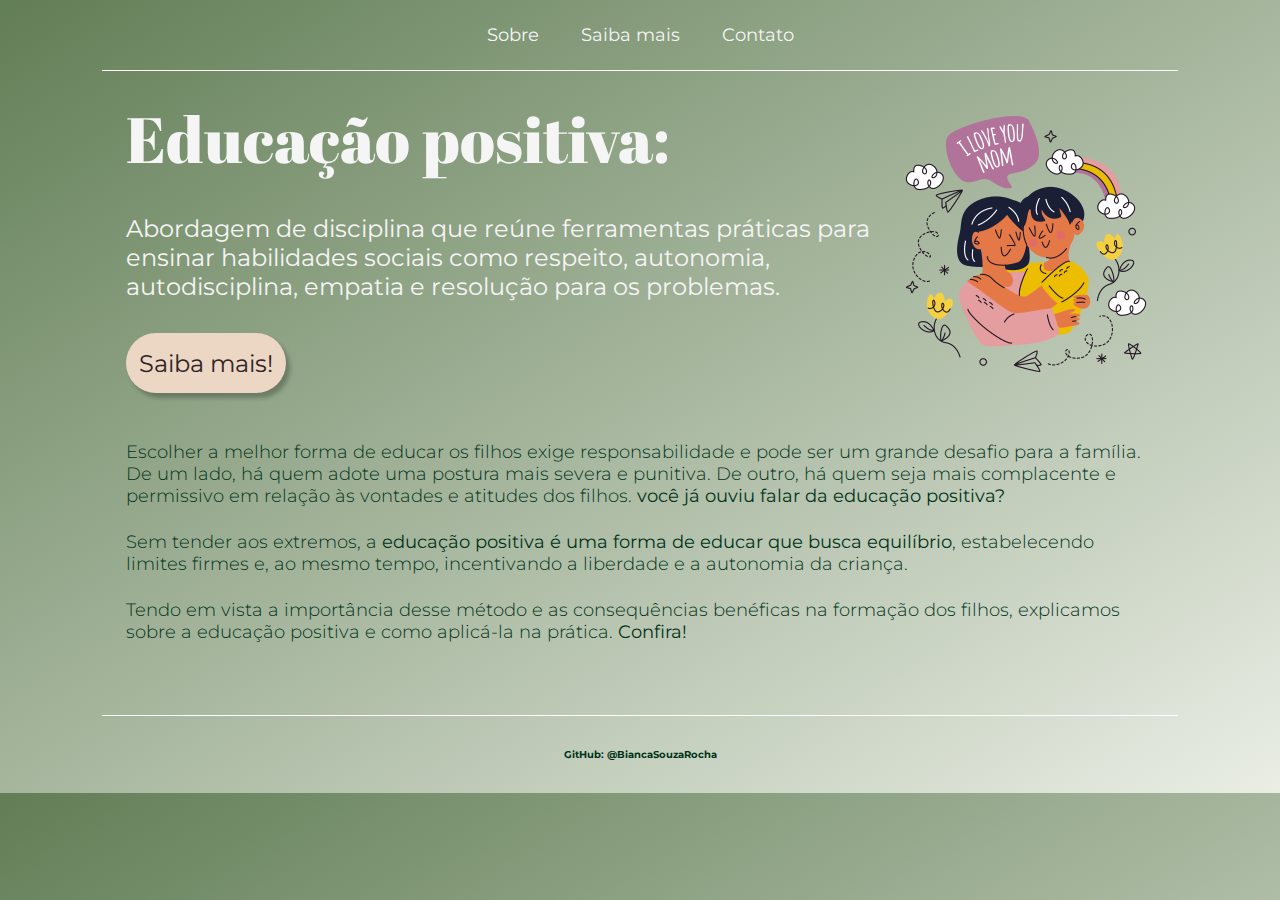
<file: index.html>
<!DOCTYPE html>
<html lang="pt-BR">
<head>
    <meta charset="UTF-8">
    <meta name="viewport" content="width=device-width, initial-scale=1.0">
    <meta naem="description" content="Saiba o que é eduacação positiva e como ela funciona.">
    <title>Home | Saiba tudo sobre educação positiva! </title>
    <link rel="stylesheet" type= "text/css" href="style.css">

</head>
<body>
    <header class= "cabecalho">
        <nav class= "cabecalho-menu">
            <a class="menu" href="index.html"> Sobre </a>
            <a class="menu" href="informacoes.html"> Saiba mais</a>
            <a class="menu" href="contato.html"> Contato </a>
        </nav>
    </header>

    <main class="conteudo">
        <section class="conteudo-principal">
            <div class="conteudo-principal-escrito">
                <h1 class="titulo">Educação positiva:</h1>
                <h2 class="subtitulo">Abordagem de disciplina que reúne ferramentas práticas para ensinar habilidades sociais como respeito, autonomia, autodisciplina, empatia e resolução para os problemas.</h2>
                <button class="conteudo-principal-botao">Saiba mais!</button>
            </div>
            <img class= "imagem-principal" src="assets/img/educacao.png" alt="You can do it">
        </section>

        <section class = "conteudo-secundario">
        <p class="conteudo-secundario-paragrafo"> Escolher a melhor forma de educar os filhos exige responsabilidade e pode ser um grande desafio para a família. De um lado, há quem adote uma postura mais severa e punitiva. De outro, há quem seja mais complacente e permissivo em relação às vontades e atitudes dos filhos. <strong> você já ouviu falar da educação positiva?</strong>

        <p class="conteudo-secundario-paragrafo">Sem tender aos extremos, a <strong> educação positiva é uma forma de educar que busca equilíbrio</strong>, estabelecendo limites firmes e, ao mesmo tempo, incentivando a liberdade e a autonomia da criança.</p>
            
        <p class="conteudo-secundario-paragrafo">Tendo em vista a importância desse método e as consequências benéficas na formação dos filhos, explicamos sobre a educação positiva e como aplicá-la na prática. <strong>Confira!</strong></p>

        </section>
    </main>

    <footer class= "rodape">

        <p class= "rodape-paragrafo"> <strong> GitHub: @BiancaSouzaRocha </strong><p>

    </footer>
</body>
</html>
</file>
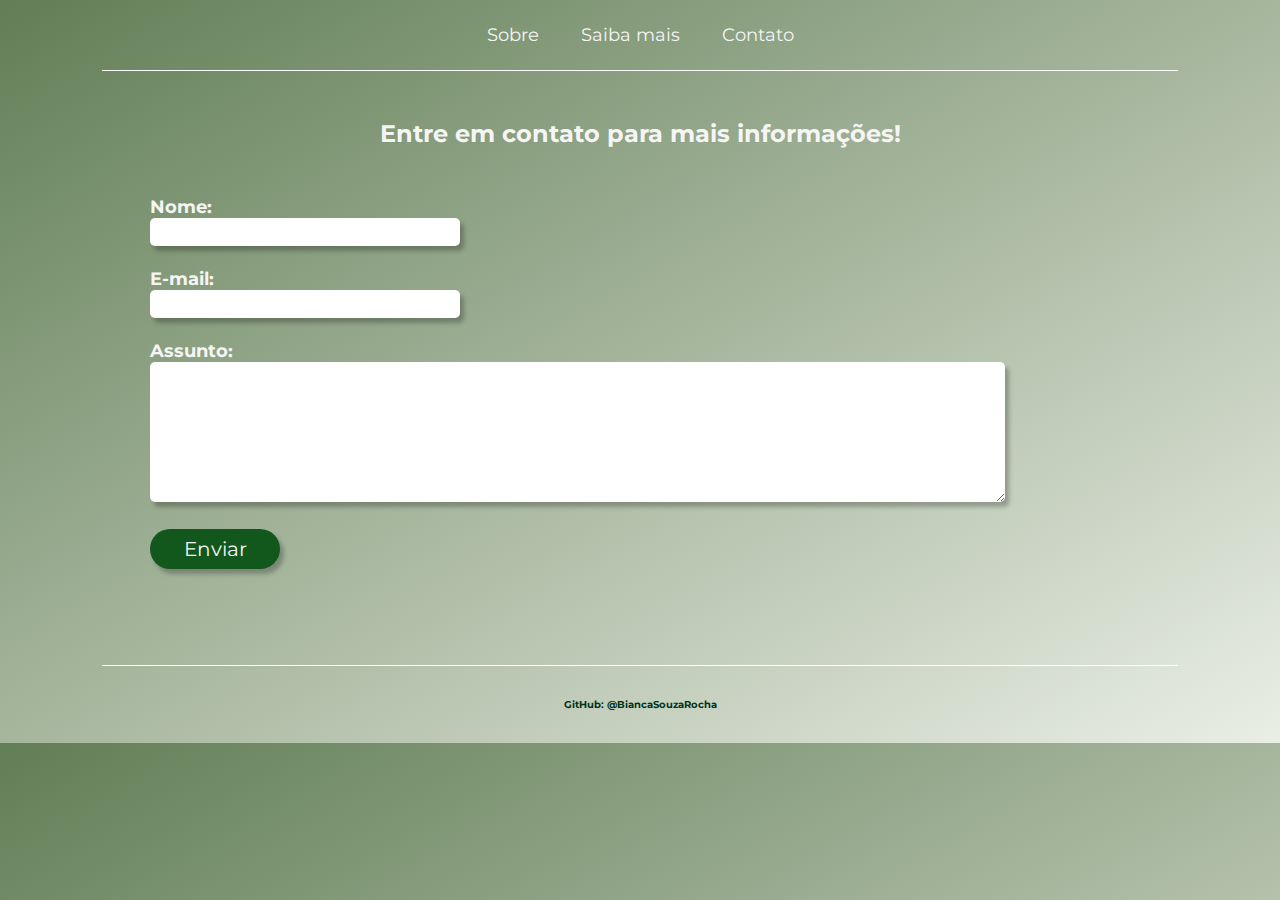
<file: contato.html>
<!DOCTYPE html>
<html lang="pt-BR">
<head>
    <meta charset="UTF-8">
    <meta http-equiv="X-UA-Compatible" content="IE=edge">
    <meta name="viewport" content="width=device-width, initial-scale=1.0">
    <title>Contato | Educação positiva </title>
    <link rel="stylesheet" type= "text/css" href="style.css">
</head>
<body>
    <header class="cabecalho">
        <nav class="cabecalho-menu">
            <a class="menu" href="index.html"> Sobre </a>
            <a class="menu" href="informacoes.html"> Saiba mais</a>
            <a class="menu" href="contato.html"> Contato </a>
        </nav>
    </header>
    
    <main class= "conteudo">
       <section>
        <h1 class="titulo-contato"> Entre em contato para mais informações! </h1>
        </section> 
        <form class="contato"> 
            <label for="nome"> <strong>Nome:</strong></label> <br>
            <input type="text" id="nome">
            <br>
            <br>
            <label for="email"> <strong>E-mail:</strong></label> <br>
            <input type="email" id="email">
            <br>
            <br>
            <label for="assunto"> <strong>Assunto:</strong></label> <br>
            <textarea name="assunto" id="assunto" cols="60" rows="5"></textarea>
            <br>
            <br>
            <button class="botao-contato">Enviar</button>
    
        </form>

    </main>

    <footer class= "rodape">
        <p class= "rodape-paragrafo"> <strong> GitHub: @BiancaSouzaRocha </strong><p>
    </footer>
</body>
</html>
</file>
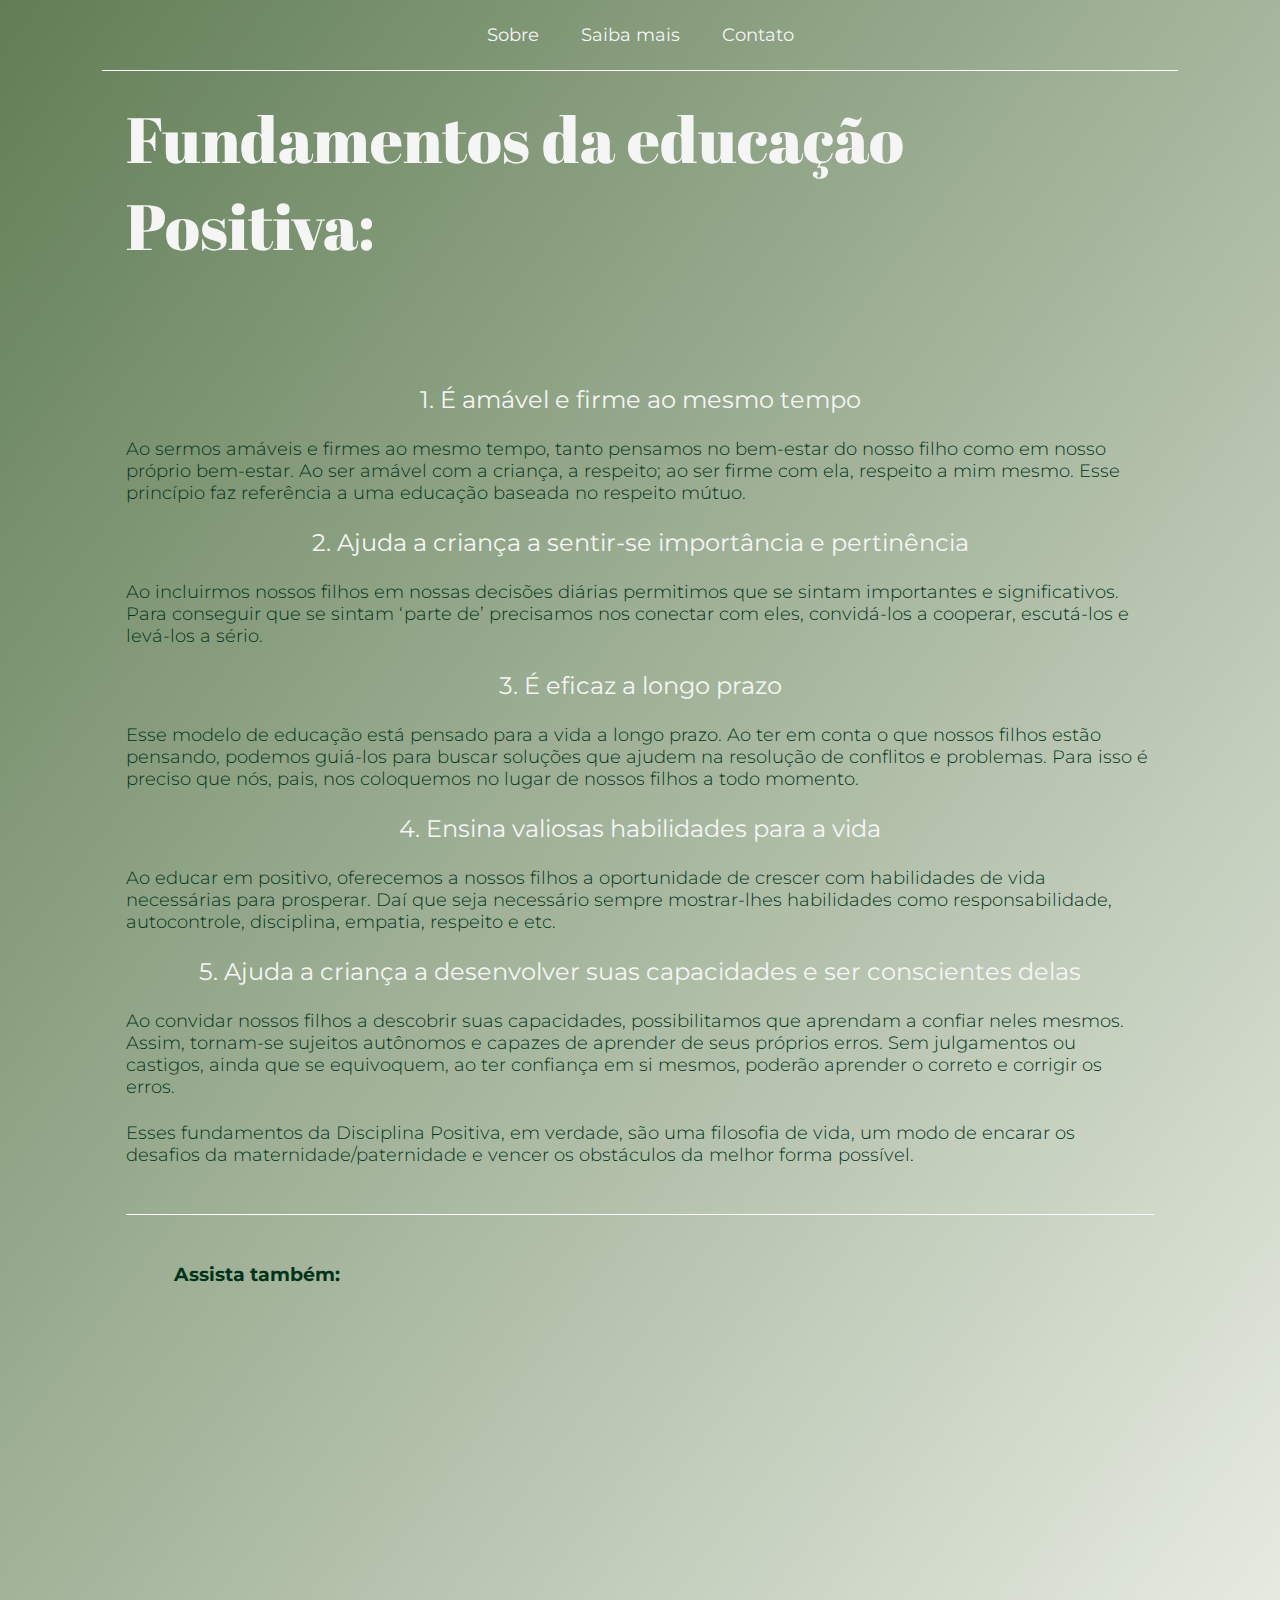
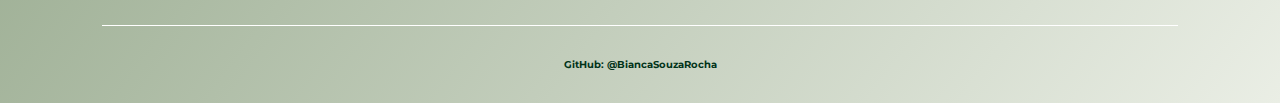
<file: informacoes.html>
<!DOCTYPE html>
<html lang="pt-BR">

<head>
    <meta charset="UTF-8">
    <meta name="viewport" content="width=device-width, initial-scale=1.0">
    <meta naem="description" content="Saiba o que é eduacação positiva e como ela funciona.">
    <title> Saiba mais | Educação positiva! </title>
    <link rel="stylesheet" type="text/css" href="style.css">

</head>

<body>
    <header class="cabecalho">
        <nav class="cabecalho-menu">
            <a class="menu" href="index.html"> Sobre </a>
            <a class="menu" href="informacoes.html"> Saiba mais</a>
            <a class="menu" href="contato.html"> Contato </a>
        </nav>
    </header>

<main class= "conteudo">
    <section class= "conteudo-principal">
        
        <div class="conteudo-principal-escrito">
            <h1 class="titulo"> Fundamentos da educação Positiva: </h1>
            <br>
            <br>
        </div>
    </section>
    <section class = "conteudo-secundario">
        <h5 class="subtitulo"> 1. É amável e firme ao mesmo tempo </h5>
        <p class="conteudo-secundario-paragrafo">Ao sermos amáveis e firmes ao mesmo tempo, tanto pensamos no bem-estar do nosso filho como em nosso próprio bem-estar. Ao ser amável com a criança, a respeito; ao ser firme com ela, respeito a mim mesmo. Esse princípio faz referência a uma educação baseada no respeito mútuo.</p>
        
        <h5 class="subtitulo"> 2. Ajuda a criança a sentir-se importância e pertinência</h5>
        <p class="conteudo-secundario-paragrafo">Ao incluirmos nossos filhos em nossas decisões diárias permitimos que se sintam importantes e significativos. Para conseguir que se sintam ‘parte de’ precisamos nos conectar com eles, convidá-los a cooperar, escutá-los e levá-los a sério.</p>

        <h5 class="subtitulo">3. É eficaz a longo prazo</h5>
        <p class="conteudo-secundario-paragrafo">Esse modelo de educação está pensado para a vida a longo prazo. Ao ter em conta o que nossos filhos estão pensando, podemos guiá-los para buscar soluções que ajudem na resolução de conflitos e problemas. Para isso é preciso que nós, pais, nos coloquemos no lugar de nossos filhos a todo momento.</p>

        <h5 class="subtitulo">4. Ensina valiosas habilidades para a vida</h5>
        <p class="conteudo-secundario-paragrafo">Ao educar em positivo, oferecemos a nossos filhos a oportunidade de crescer com habilidades de vida necessárias para prosperar. Daí que seja necessário sempre mostrar-lhes habilidades como responsabilidade, autocontrole, disciplina, empatia, respeito e etc.</p>

        <h5 class="subtitulo">5. Ajuda a criança a desenvolver suas capacidades e ser conscientes delas</h5>
        <p class="conteudo-secundario-paragrafo">Ao convidar nossos filhos a descobrir suas capacidades, possibilitamos que aprendam a confiar neles mesmos. Assim, tornam-se sujeitos autônomos e capazes de aprender de seus próprios erros. Sem julgamentos ou castigos, ainda que se equivoquem, ao ter confiança em si mesmos, poderão aprender o correto e corrigir os erros. </p>

        <p class="conteudo-secundario-paragrafo">Esses fundamentos da Disciplina Positiva, em verdade, são uma filosofia de vida, um modo de encarar os desafios da maternidade/paternidade e vencer os obstáculos da melhor forma possível.</p>

    </section>
    <section class="secundario-informacoes">
        <div class="secundario-informacoes-titulo"> 
            <h3> Assista também: </h3>
        </div>
        
        <section class= "conteudo-video"> 
        <div>
        <iframe width="460" height="215" src="https://www.youtube.com/embed/JuCyfb7qAxk" title="YouTube video player" frameborder="0" allow="accelerometer; autoplay; clipboard-write; encrypted-media; gyroscope; picture-in-picture" allowfullscreen></iframe> 
        <iframe width="460" height="215" src="https://www.youtube.com/embed/ujnrJ6ghwpY" title="YouTube video player" frameborder="0" allow="accelerometer; autoplay; clipboard-write; encrypted-media; gyroscope; picture-in-picture" allowfullscreen></iframe> </div>
        </section>

    </section>

</main>

<footer class= "rodape">
    <p class= "rodape-paragrafo"> <strong> GitHub: @BiancaSouzaRocha </strong><p>
</footer>
    
</body>
</html>
</file>
<file: style.css>
@import url('https://fonts.googleapis.com/css2?family=Abril+Fatface&family=Montserrat:wght@300&display=swap');

* {
  margin: 0;
  padding: 0;
  box-sizing: border-box;
  text-decoration: none;
}

body {
  margin-left: 8%;
  margin-right: 8%;
  font-size: 100%;
  background-image: linear-gradient(
    to bottom right,
    #627e56,
    #eaeee5
  );
}

.cabecalho {
  display: flex;
  flex-direction: row;
  align-items: center;
  justify-content: space-around;
  padding: 24px;
}

.cabecalho-menu {
  display: flex;
  gap: 42px;
}
.menu {
  font-family: "Montserrat", sans-serif;
  color: whitesmoke;
  font-weight: 400;
  font-size: 18px;
}

.conteudo {
  margin-bottom: 48px;
  border-top: 0.4px solid white;
  padding: 24px;
}



.conteudo-principal {
  display: flex;
  flex-direction: row;
  align-items: center;
  justify-content: space-around;
}

.conteudo-principal-escrito {
  display: flex;
  flex-direction: column;
  gap: 32px;
}

.titulo {
  font-family: 'Abril Fatface', cursive;
  color: whitesmoke;
  font-weight: 400;
  font-size: 64px;
}

.subtitulo {
  display: flex;
  flex-direction: row;
  align-items: center;
  justify-content: space-around;
}

.subtitulo {
  font-family: "Montserrat", sans-serif;
  color: whitesmoke;
  font-weight: 400;
  font-size: 24px;
}

.conteudo-principal-botao:hover {
   background-color:  rgba(236, 214, 196, 0.53);
}
.conteudo-principal-botao {
  background-color: #ecd6c4;
  width: 160px;
  height: 60px;
  border: none;
  box-shadow: 4px 5px 4px rgba(0, 0, 0, 0.25);
  border-radius: 50px;
  font-family: "Montserrat", sans-serif;
  font-weight: 400;
  font-size: 24px;
  color: #2f2325;
}


.conteudo-secundario {
  display: flex;
  flex-direction: column;
  align-items: center;
  gap: 24px;
  margin-top: 48px;
}

.conteudo-secundario-paragrafo {
  font-family: "Montserrat", sans-serif;
  font-weight: 300;
  font-size: 18px;
  color: #013319;
}

.rodape {
  padding: 32px;
  border-top: 0.4px solid white;
}

.rodape-paragrafo {
  text-align: center;
  font-family: "Montserrat", sans-serif;
  font-size: 10px;
  color: #013319;
}


.titulo-informacoes {
  font-family: 'Abril Fatface', cursive;
  color: whitesmoke;
  font-weight: 400;
  font-size: 40px;
}


.secundario-informacoes{
  margin-top: 48px;
  padding: 24px;
  border-top: 0.4px solid white;

}
.secundario-informacoes-titulo {
  font-family: "Montserrat", sans-serif;
  color: #013319;
  padding: 24px;
}

.conteudo-video {
  display: flex;
  flex-direction:row;
  align-items:baseline;
  justify-content: space-around;
}

.titulo-contato {
  text-align:center;
  font-family: "Montserrat", sans-serif;
  color: whitesmoke;;
  font-size: 24px;
  padding: 24px;
}
.contato {
  text-align:justify;
  font-family: "Montserrat", sans-serif;
  color: whitesmoke;
  font-size: 18px;
  padding: 24px;

}
input, textarea{
  background-color: #ffffff;
  border: none;
  box-shadow: 4px 5px 4px rgba(0, 0, 0, 0.25);
  border-radius: 5px;
  font-family:Arial, Helvetica, sans-serif;
  font-size: 24px;
  color: #2f2325;
}

.botao-contato {
  background-color: #12581c;
  width: 130px;
  height: 40px;
  border: none;
  box-shadow: 4px 5px 4px rgba(0, 0, 0, 0.25);
  border-radius: 50px;
  font-family: "Montserrat", sans-serif;
  font-weight: 400;
  font-size: 24px;
  color: #2f2325;
}

.botao-contato {
  font-family: "Montserrat", sans-serif;
  color: whitesmoke;
  font-size: 20px;
}
</file>
